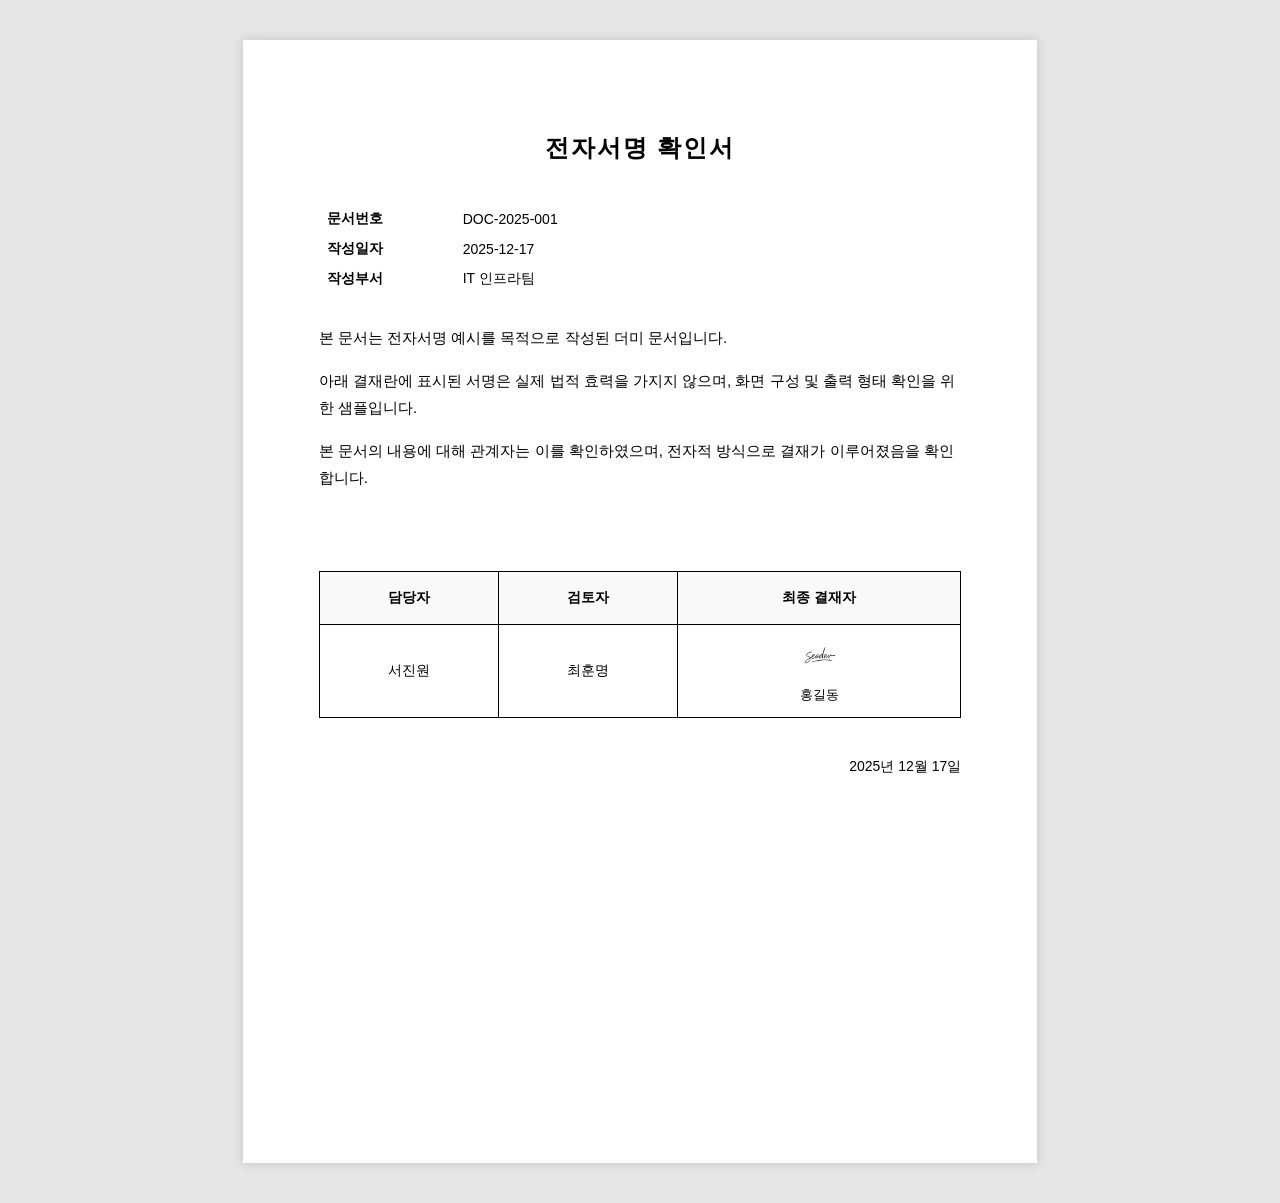
<file: sample.html>
<!DOCTYPE html>
<html lang="ko">
<head>
  <meta charset="UTF-8" />
  <title>전자서명 문서 예시</title>
  <style>
    /* ====== A4 설정 ====== */
    @page {
      size: A4;
      margin: 20mm;
    }

    body {
      background: #e5e5e5;
      margin: 0;
      padding: 40px 0;
      font-family: "Noto Sans KR", Arial, sans-serif;
      color: #000;
    }

    .a4 {
      width: 210mm;
      min-height: 297mm;
      background: #fff;
      margin: 0 auto;
      padding: 20mm;
      box-shadow: 0 0 10px rgba(0,0,0,0.15);
      box-sizing: border-box;
    }

    h1 {
      text-align: center;
      font-size: 24px;
      margin-bottom: 40px;
      letter-spacing: 2px;
    }

    .meta {
      margin-bottom: 30px;
      font-size: 14px;
    }

    .meta table {
      width: 100%;
      border-collapse: collapse;
    }

    .meta th,
    .meta td {
      padding: 6px 8px;
      text-align: left;
    }

    .meta th {
      width: 120px;
      font-weight: 600;
    }

    .content {
      font-size: 15px;
      line-height: 1.8;
      margin-bottom: 60px;
    }

    .content p {
      margin: 0 0 16px;
    }

    /* ====== 결재 영역 ====== */
    .sign-section {
      margin-top: 80px;
    }

    .sign-table {
      width: 100%;
      border-collapse: collapse;
      text-align: center;
      font-size: 14px;
    }

    .sign-table th,
    .sign-table td {
      border: 1px solid #000;
      height: 80px;
      padding: 6px;
      vertical-align: middle;
    }

    .sign-table th {
      height: 40px;
      font-weight: 600;
      background: #f9f9f9;
    }

    .signer-name {
      margin-top: 6px;
      font-size: 13px;
    }

    .signer-img {
      height: 40px;
    }

    .date {
      margin-top: 40px;
      text-align: right;
      font-size: 14px;
    }
  </style>
</head>
<body>

  <div class="a4">
    <h1>전자서명 확인서</h1>

    <!-- 문서 메타 정보 -->
    <div class="meta">
      <table>
        <tr>
          <th>문서번호</th>
          <td>DOC-2025-001</td>
        </tr>
        <tr>
          <th>작성일자</th>
          <td>2025-12-17</td>
        </tr>
        <tr>
          <th>작성부서</th>
          <td>IT 인프라팀</td>
        </tr>
      </table>
    </div>

    <!-- 본문 -->
    <div class="content">
      <p>
        본 문서는 전자서명 예시를 목적으로 작성된 더미 문서입니다.
      </p>
      <p>
        아래 결재란에 표시된 서명은 실제 법적 효력을 가지지 않으며,
        화면 구성 및 출력 형태 확인을 위한 샘플입니다.
      </p>
      <p>
        본 문서의 내용에 대해 관계자는 이를 확인하였으며,
        전자적 방식으로 결재가 이루어졌음을 확인합니다.
      </p>
    </div>

    <!-- 결재선 -->
    <div class="sign-section">
      <table class="sign-table">
        <tr>
          <th>담당자</th>
          <th>검토자</th>
          <th>최종 결재자</th>
        </tr>
        <tr>
          <td>
            서진원
          </td>
          <td>
            최훈명
          </td>
          <td>
            <!-- 🔽 여기만 경로 수정해서 사용 -->
            <img
              class="signer-img"
              src="https://seodevv.github.io/seodev_sign.png"
              alt="최종 결재자 서명"
            />
            <div class="signer-name">홍길동</div>
          </td>
        </tr>
      </table>
    </div>

    <div class="date">
      2025년 12월 17일
    </div>
  </div>

</body>
</html>
</file>
